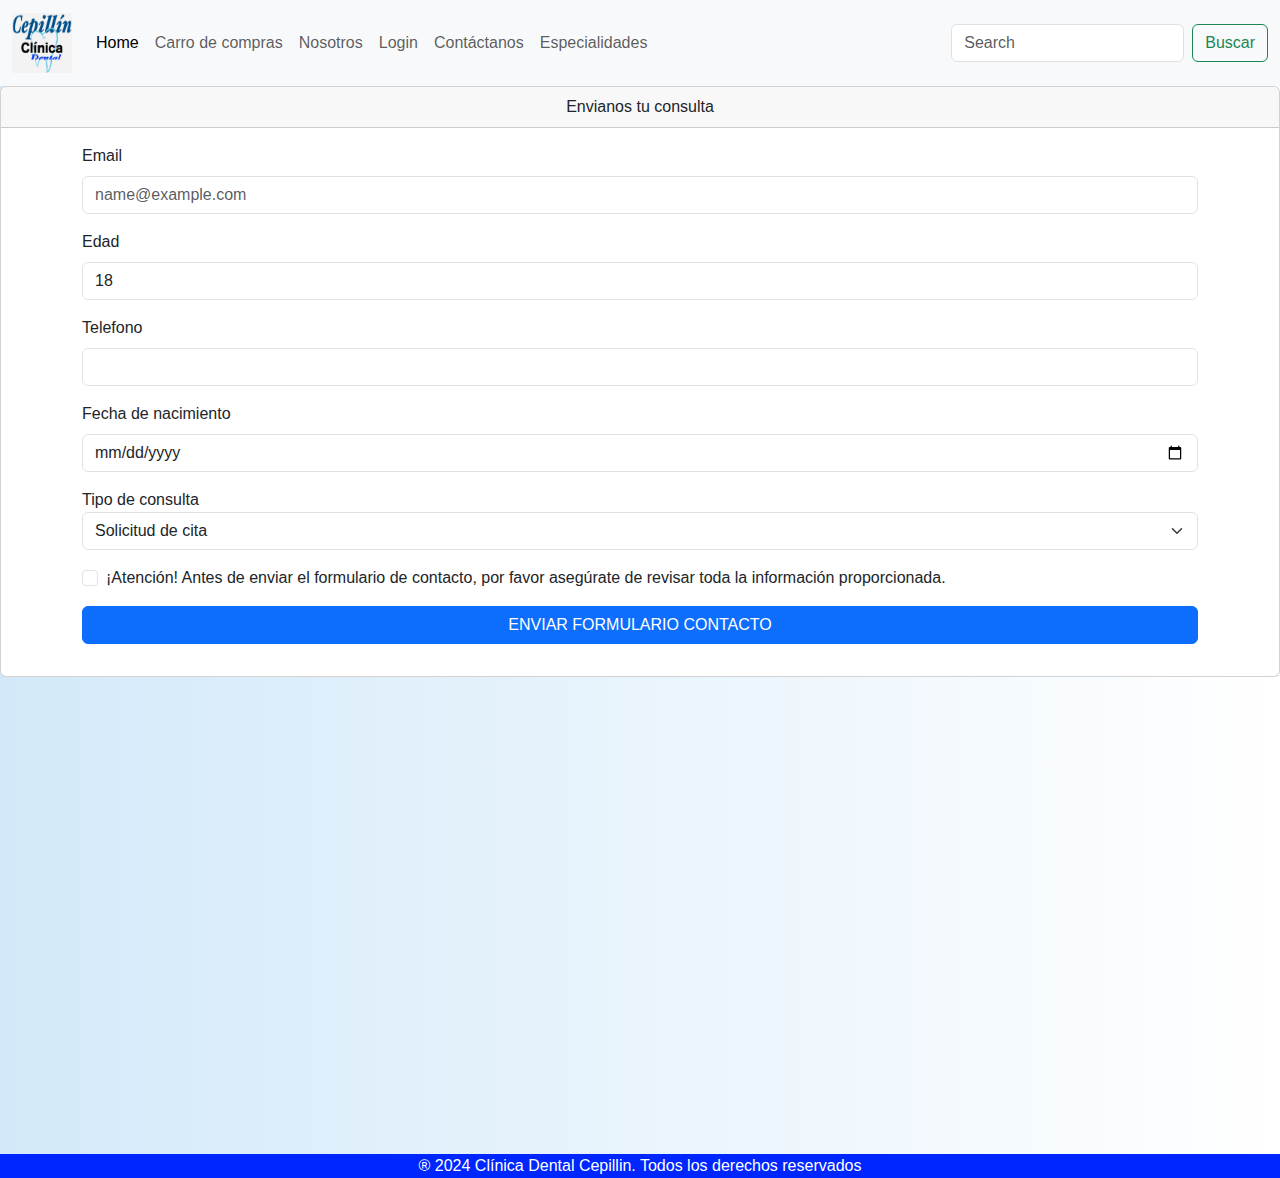
<file: contactanos.html>
<!DOCTYPE html>
<html lang="en">
<head>
    <meta charset="UTF-8">
    <meta name="viewport" content="width=device-width, initial-scale=1.0">
    <title>Contactanos</title>
    <link rel="stylesheet" href="">
    <link href="https://cdn.jsdelivr.net/npm/bootstrap@5.3.3/dist/css/bootstrap.min.css" rel="stylesheet" integrity="sha384-QWTKZyjpPEjISv5WaRU9OFeRpok6YctnYmDr5pNlyT2bRjXh0JMhjY6hW+ALEwIH" crossorigin="anonymous">
    <script src="https://cdn.jsdelivr.net/npm/bootstrap@5.3.3/dist/js/bootstrap.bundle.min.js" integrity="sha384-YvpcrYf0tY3lHB60NNkmXc5s9fDVZLESaAA55NDzOxhy9GkcIdslK1eN7N6jIeHz" crossorigin="anonymous"></script>
    <link rel="stylesheet" href="style.css">
    <style>
        .navbar-brand .navbar-logo {
            max-width: 60px; /* ajusta el ancho máximo de la imagen */
            height: 60px; /* mantiene la proporción de aspecto */
        }
    </style>
</head>
<body>
      <!-- la clase nav es la barra superior  -->

  <nav class="navbar navbar-expand-lg bg-body-tertiary"  >
    <div class="container-fluid">
      <a class="navbar-brand" href="#"><img class="navbar-logo" src="imagenes/Imagen LOgo copia.jpg" alt="Logo"></a>
      <button class="navbar-toggler" type="button" data-bs-toggle="collapse" data-bs-target="#navbarSupportedContent" aria-controls="navbarSupportedContent" aria-expanded="false" aria-label="Toggle navigation">
        <span class="navbar-toggler-icon"></span>
      </button>
      <div class="collapse navbar-collapse" id="navbarSupportedContent">
        <ul class="navbar-nav me-auto mb-2 mb-lg-0">
          <li class="nav-item">
            <a class="nav-link active" aria-current="page" href="index.html">Home</a>
          </li>
          <!--el siguiente li es el carrito-->

          <li class="nav-item">
            <a class="nav-link" data-bs-toggle="offcanvas" href="#offcanvasExample" role="button" aria-controls="offcanvasExample">Carro de compras </a>
          </li>
          <li class="nav-item">
            <a class="nav-link" href="nosotros.html">Nosotros</a>
          </li>
          <li class="nav-item" >
            <a class="nav-link" button type="button" class="btn btn-primary" data-bs-toggle="modal" data-bs-target="#exampleModal">Login</a>
          </li>
          <li class="nav-item">
            <li class="nav-item">
              <a class="nav-link" href="contactanos.html">Contáctanos</a>
          </li> 
          <li class="nav-item">
            <li class="nav-item">
              <a class="nav-link" href="especialidades.html">Especialidades</a>
          </li>
          
        </ul>
        <form class="d-flex" role="search">
          <input class="form-control me-2" type="search" placeholder="Search" aria-label="Search">
          <button class="btn btn-outline-success" type="submit">Buscar</button>
        </form>
      </div>
    </div>
  </nav>

  <!--FINAL DE LA NAV BAR PARA TODAS LAS VISTAS-->

    <div class="card">
        <div class="card-header">Envianos tu consulta</div>
        <div class="card-body">
            <!-- Le damos la case row, para que sea un contenedor -->
            <form action="https://kgames-serverless-api-delta.vercel.app/api/tester" method="post" class="container">
                <div class="mb-3">
                    <label for="email" class="form-label">Email</label>
                    <input type="email" required class="form-control" id="email" placeholder="name@example.com">
                </div>

                <div class="mb-3">
                    <label  class="form-label" for="edad">Edad</label>
                    <input class="form-control" type="number" name="edad" id="edad" value="18" min="17" max="999">
                </div>

                <div class="mb-3">
                    <label for="telefono" class="form-label">Telefono</label>
                    <input type="tel" name="telefono" id="telefono" class="form-control">
                </div>

                <div class="mb-3">
                    <label for="fecha" class="form-label">Fecha de nacimiento</label>
                    <input type="date" required name="fecha" id="fecha" class="form-control">
                </div>

                <div class="mb-3">
                    <label for="FORMULARIO">Tipo de consulta</label>
                    <select class="form-select" id="FORMULARIO" name="FORMULARIO" aria-label="BOX FORMULARIO">
                        <option selected>Solicitud de cita</option>
                        <option value="1">Solicitud de información sobre servicios</option>
                        <option value="2">Consulta sobre tratamientos específicos</option>
                        <option value="3">Solicitud de presupuesto</option>
                      </select>
                </div>

                <div class="form-check mb-3">
                    <input required class="form-check-input" type="checkbox" value="confirmed" name="check" id="check">
                    <label class="form-check-label" for="check">
                    ¡Atención! Antes de enviar el formulario de contacto, por favor asegúrate de revisar toda la información proporcionada.
                    </label>
                </div>

                <div class="mb-3">
                    <button type="submit" class="btn btn-primary w-100">ENVIAR FORMULARIO CONTACTO</button>
                </div>              

            </form>
        </div>
    </div>    
</div>

<!-- bloque carrito de compra  -->
  <div class="container-lg">
    <div class="offcanvas offcanvas-start" tabindex="-1" id="offcanvasExample" aria-labelledby="offcanvasExampleLabel">
        <div class="offcanvas-header">
          <h5 class="offcanvas-title" id="offcanvasExampleLabel">Carrito</h5>
          <button type="button" class="btn-close" data-bs-dismiss="offcanvas" aria-label="Close"></button>
        </div>
        <div class="offcanvas-body">
          <div>
            carro en mantencion
          </div>
          <div class="dropdown mt-3">
            <button class="btn btn-secondary dropdown-toggle" type="button" data-bs-toggle="dropdown">
              Confirmar
            </button>
            <ul class="dropdown-menu">
              <li><a class="dropdown-item" href="#">Action</a></li>
              <li><a class="dropdown-item" href="#">Another action</a></li>
              <li><a class="dropdown-item" href="#">Something else here</a></li>
            </ul>
          </div>
        </div>
      </div>
  </div>

   <!--bloque modal-->
  
   <div class="modal fade" id="exampleModal" tabindex="-1" aria-labelledby="exampleModalLabel" aria-hidden="true">
    <div class="modal-dialog">
      <div class="modal-content">
        <div class="modal-header">
         <h1 class="modal-title fs-5" id="exampleModalLabel">Usuario</h1>
         <button type="button" class="btn-close" data-bs-dismiss="modal" aria-label=></button>
        </div>
       <div class="modal-body">

        <!--el siguien form es para el formulario de correo y contraseña -->

          <form action="https://kgames-serverless-api-delta.vercel.app/api/tester" method="post" class="container">
            <div class="mb-3">
                <label for="email" class="form-label">Email</label>
               <input type="email" required class="form-control" id="email" placeholder="name@example.com">
           </div>

          
            <div class="mb-3">
               <label for="password" class="form-label">Contraseña</label>
               <input type="password" required minlength="6"  name="password" id="pass" class="form-control">
           </div>

        </div>
       <div class="modal-footer">
         <button type="button" class="btn btn-Fsecondary"F data-bs-dismiss="modal">Close</button>
         <button type="button" class="btn btn-primary">Save changes</button>
       </div>
     </div>
    </div>
    
  
  </div>

<!--PARTE DEL MAPA -->
<div class="cosas-mapa">
  <iframe
    src="https://www.google.com/maps/embed?pb=!1m18!1m12!1m3!1d13317.557562219345!2d-70.6755018128418!3d-33.43916029999998!2m3!1f0!2f0!3f0!3m2!1i1024!2i768!4f13.1!3m3!1m2!1s0x9662c59350e45d2f%3A0x85c58d65633fc4fb!2sPro%20Dental%20Santiago!5e0!3m2!1ses!2scl!4v1713580770583!5m2!1ses!2scl"
    width="600"
    height="450"
    style="border: 0"
    allowfullscreen=""
    loading="lazy"
    referrerpolicy="no-referrer-when-downgrade"
  ></iframe>
</div>
<!--FIJN DEL MAPA-->

<!--PIE DE PÁGINA EL TODOS LOS DERECHOS RESERVADOS-->

<div class="column">
  <div class="widget">
    <p class="texto-copy">
      <span
        >® 2024 Clínica Dental Cepillin. Todos los derechos reservados</span
      >
    </p>
  </div>
</div>

<!--FIN DE TODOS LOS DERECHOS -->
  
  

<!-- Script de Bootstrap JS al final del cuerpo -->
<script src="https://cdn.jsdelivr.net/npm/bootstrap@5.3.0/dist/js/bootstrap.bundle.min.js"></script>

</body>
</html>
</file>
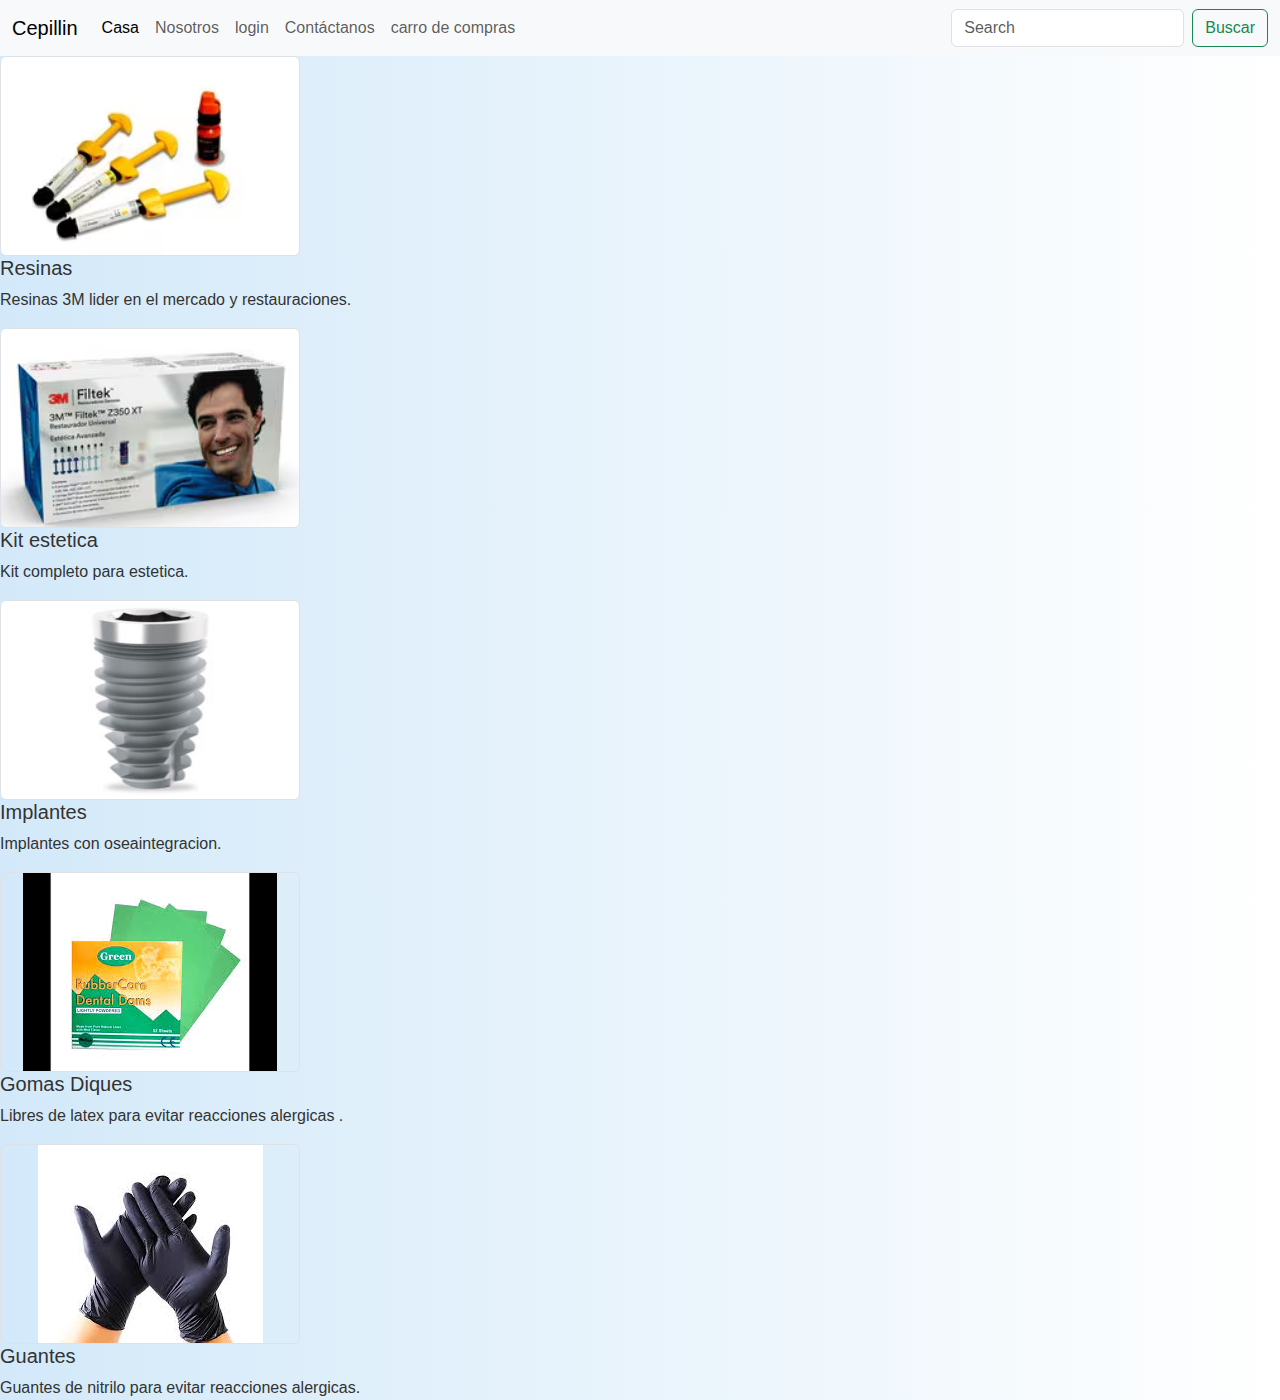
<file: insumos.html>
<!DOCTYPE html>
<html lang="eS">
<head>
    <meta charset="UTF-8">
    <meta name="viewport" content="width=device-width, initial-scale=1.0">
    <title>Document</title>
    <link href="https://cdn.jsdelivr.net/npm/bootstrap@5.3.3/dist/css/bootstrap.min.css" rel="stylesheet">
    <link rel="stylesheet" href="styleinsumos.css">
</head>
<body>







    <nav class="navbar navbar-expand-lg bg-body-tertiary ">
        <div class="container-fluid">
          <a class="navbar-brand" href="index.html">Cepillin</a>
          <button class="navbar-toggler" type="button" data-bs-toggle="collapse" data-bs-target="#navbarSupportedContent" aria-controls="navbarSupportedContent" aria-expanded="false" aria-label="Toggle navigation">
            <span class="navbar-toggler-icon"></span>
          </button>
          <div class="collapse navbar-collapse" id="navbarSupportedContent">
            <ul class="navbar-nav me-auto mb-2 mb-lg-0">
              <li class="nav-item">
                <a class="nav-link active" aria-current="page" href="index.html">Casa</a>
              </li>
              <li class="nav-item">
                <a class="nav-link" href="nosotros.html">Nosotros</a>
              </li>
              <li class="nav-item" >
                <a class="nav-link" button type="button" class="btn btn-primary" data-bs-toggle="modal" data-bs-target="#exampleModal">login</a>
              </li>
              <li class="nav-item">
                <li class="nav-item">
                  <a class="nav-link" href="contactanos.html">Contáctanos</a>
              </li>  
    
               <!--el siguiente li es el carrito-->
    
    
              <li class="nav-item">
                <a class="nav-link" data-bs-toggle="offcanvas" href="#offcanvasExample" role="button" aria-controls="offcanvasExample">carro de compras </a>
              </li>
            </ul>
            <form class="d-flex" role="search">
              <input class="form-control me-2" type="search" placeholder="Search" aria-label="Search">
              <button class="btn btn-outline-success" type="submit">Buscar</button>
            </form>
          </div>
        </div>
    </nav>











    <!--INSUMOS CON LOS QUE TRABAJA LA CLÍNICA -->

    <div class="image-container">
      <img src="materiales-clinica/resinas.avif" class="object-fit-contain border rounded" alt="...">
      <div class="image-text">
        <h5>Resinas</h5>
        <p>Resinas 3M lider en el mercado y restauraciones.</p>
      </div>
    </div>
    
    <div class="image-container">
      <img src="materiales-clinica/kit estetica.avif" class="object-fit-cover border rounded" alt="...">
      <div class="image-text">
        <h5>Kit estetica</h5>
        <p>Kit completo para estetica.</p>
      </div>
    </div>
    
    <div class="image-container">
      <img src="materiales-clinica/implante.webp" class="object-fit-fill border rounded" alt="...">
      <div class="image-text">
        <h5>Implantes</h5>
        <p>Implantes con oseaintegracion.</p>
      </div>
    </div>
    
    <div class="image-container">
      <img src="materiales-clinica/gomadique.jpg" class="object-fit-scale border rounded" alt="...">
      <div class="image-text">
        <h5>Gomas Diques</h5>
        <p>Libres de latex para evitar reacciones alergicas .</p>
      </div>
    </div>
    
    <div class="image-container">
      <img src="materiales-clinica/guantes.webp" class="object-fit-none border rounded" alt="...">
      <div class="image-text">
        <h5>Guantes</h5>
        <p>Guantes de nitrilo para evitar reacciones alergicas.</p>
      </div>
    </div>
  
    




  <!-- bloque carrito de compra  -->


  <div class="container-lg">
    <div class="offcanvas offcanvas-start" tabindex="-1" id="offcanvasExample" aria-labelledby="offcanvasExampleLabel">
        <div class="offcanvas-header">
          <h5 class="offcanvas-title" id="offcanvasExampleLabel">Carrito</h5>
          <button type="button" class="btn-close" data-bs-dismiss="offcanvas" aria-label="Close"></button>
        </div>
        <div class="offcanvas-body">
          <div>
            carro en mantencion
          </div>
          <div class="dropdown mt-3">
            <button class="btn btn-secondary dropdown-toggle" type="button" data-bs-toggle="dropdown">
              Confirmar
            </button>
            <ul class="dropdown-menu">
              <li><a class="dropdown-item" href="#">Action</a></li>
              <li><a class="dropdown-item" href="#">Another action</a></li>
              <li><a class="dropdown-item" href="#">Something else here</a></li>
            </ul>
          </div>
        </div>
      </div>
 </div>



  <!--bloque modal-->



  <div class="modal fade" id="exampleModal" tabindex="-1" aria-labelledby="exampleModalLabel" aria-hidden="true">
    <div class="modal-dialog">
      <div class="modal-content">
        <div class="modal-header">
         <h1 class="modal-title fs-5" id="exampleModalLabel">Usuario</h1>
         <button type="button" class="btn-close" data-bs-dismiss="modal" aria-label=></button>
        </div>
       <div class="modal-body">

        <!--el siguien form es para el formulario de correo y contraseña -->

        <form action="https://kgames-serverless-api-delta.vercel.app/api/tester" method="post" class="container">
          <div class="mb-3">
              <label for="email" class="form-label">Email</label>
              <input type="email" required class="form-control" id="email" placeholder="name@example.com">
          </div>

    
          <div class="mb-3">
              <label for="password" class="form-label">Contraseña</label>
              <input type="password" required minlength="6"  name="password" id="pass" class="form-control">
          </div>
      </form>        
  </div>
 <div class="modal-footer">
   <button type="button" class="btn btn-secondary" data-bs-dismiss="modal">Close</button>
   <button type="button" class="btn btn-primary">Save changes</button>
 </div>
</div>
</div>
</div>







<!-- Incluye el script de Bootstrap JS al final del cuerpo -->

<script src="https://cdn.jsdelivr.net/npm/bootstrap@5.3.3/dist/js/bootstrap.bundle.min.js"></script>
</body>
</html>
</file>
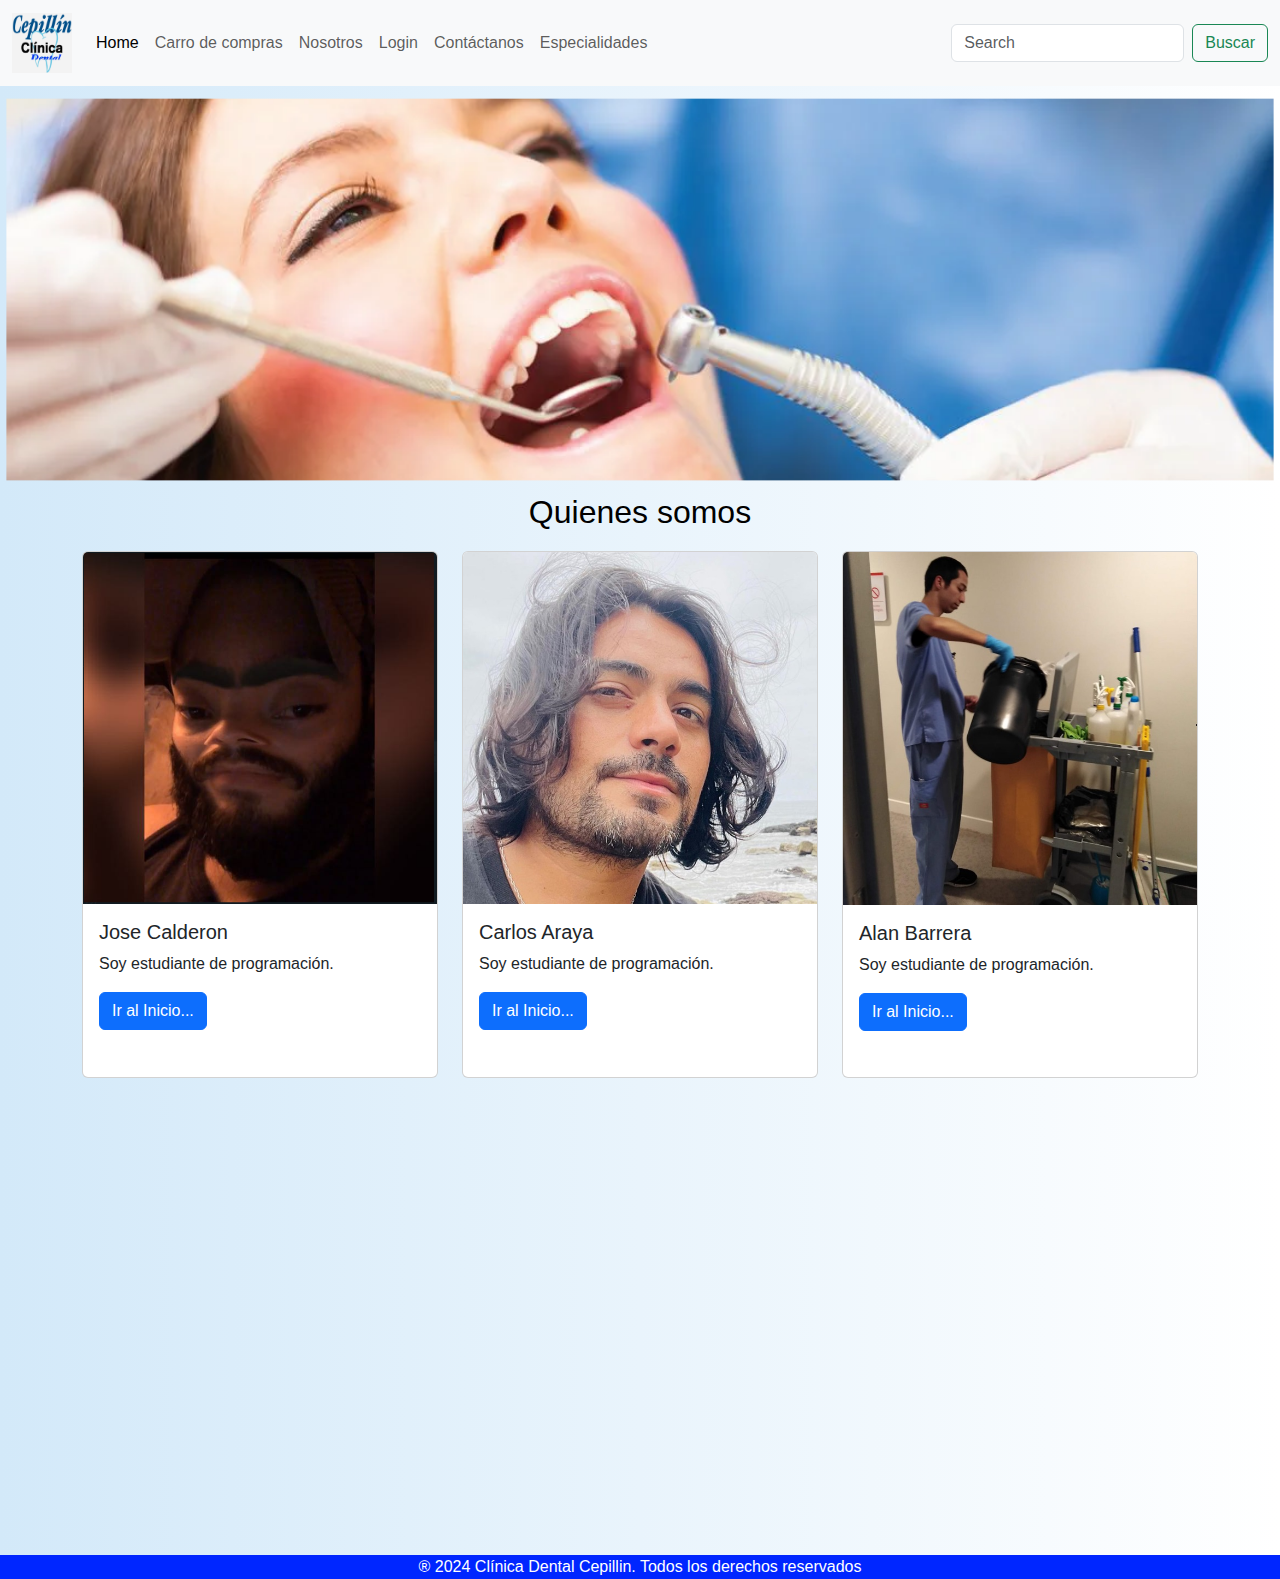
<file: nosotros.html>
<!DOCTYPE html>
<html lang="es">
<head>
  <meta charset="UTF-8">
  <meta name="viewport" content="width=device-width, initial-scale=1.0">
  <title>Nosotros</title>
  <link rel="stylesheet" href="stylenosotros.css">
  <link href="https://cdn.jsdelivr.net/npm/bootstrap@5.3.3/dist/css/bootstrap.min.css" rel="stylesheet" integrity="sha384-QWTKZyjpPEjISv5WaRU9OFeRpok6YctnYmDr5pNlyT2bRjXh0JMhjY6hW+ALEwIH" crossorigin="anonymous">
  <script src="https://cdn.jsdelivr.net/npm/bootstrap@5.3.3/dist/js/bootstrap.bundle.min.js" integrity="sha384-YvpcrYf0tY3lHB60NNkmXc5s9fDVZLESaAA55NDzOxhy9GkcIdslK1eN7N6jIeHz" crossorigin="anonymous"></script>
  <link rel="stylesheet" href="style.css">

</head>
<body>
    <!-- la clase nav es la barra superior  -->

    <nav class="navbar navbar-expand-lg bg-body-tertiary"  >
      <div class="container-fluid">
        <a class="navbar-brand" href="#"><img class="navbar-logo" src="imagenes/Imagen LOgo copia.jpg" alt="Logo"></a>
        <button class="navbar-toggler" type="button" data-bs-toggle="collapse" data-bs-target="#navbarSupportedContent" aria-controls="navbarSupportedContent" aria-expanded="false" aria-label="Toggle navigation">
          <span class="navbar-toggler-icon"></span>
        </button>
        <div class="collapse navbar-collapse" id="navbarSupportedContent">
          <ul class="navbar-nav me-auto mb-2 mb-lg-0">
            <li class="nav-item">
              <a class="nav-link active" aria-current="page" href="index.html">Home</a>
            </li>
            <!--el siguiente li es el carrito-->
  
            <li class="nav-item">
              <a class="nav-link" data-bs-toggle="offcanvas" href="#offcanvasExample" role="button" aria-controls="offcanvasExample">Carro de compras </a>
            </li>
            <li class="nav-item">
              <a class="nav-link" href="nosotros.html">Nosotros</a>
            </li>
            <li class="nav-item" >
              <a class="nav-link" button type="button" class="btn btn-primary" data-bs-toggle="modal" data-bs-target="#exampleModal">Login</a>
            </li>
            <li class="nav-item">
              <li class="nav-item">
                <a class="nav-link" href="contactanos.html">Contáctanos</a>
            </li> 
            <li class="nav-item">
              <li class="nav-item">
                <a class="nav-link" href="especialidades.html">Especialidades</a>
            </li>
            
          </ul>
          <form class="d-flex" role="search">
            <input class="form-control me-2" type="search" placeholder="Search" aria-label="Search">
            <button class="btn btn-outline-success" type="submit">Buscar</button>
          </form>
        </div>
      </div>
    </nav>
  
    <!--FINAL DE LA NAV BAR PARA TODAS LAS VISTAS-->


  <!-- Imagen --> 

  <div class="imagen-container">
    <img src="imagenes/Tratamiento-dental.png" alt="Imagen presentacion" class="imagen-presentacion">
  </div>





  <!-- bloque carrito de compra  -->
  <div class="container-lg">
    <div class="offcanvas offcanvas-start" tabindex="-1" id="offcanvasExample" aria-labelledby="offcanvasExampleLabel">
        <div class="offcanvas-header">
          <h5 class="offcanvas-title" id="offcanvasExampleLabel">Carrito</h5>
          <button type="button" class="btn-close" data-bs-dismiss="offcanvas" aria-label="Close"></button>
        </div>
        <div class="offcanvas-body">
          <div>
            carro en mantencion
          </div>
          <div class="dropdown mt-3">
            <button class="btn btn-secondary dropdown-toggle" type="button" data-bs-toggle="dropdown">
              Confirmar
            </button>
            <ul class="dropdown-menu">
              <li><a class="dropdown-item" href="#">Action</a></li>
              <li><a class="dropdown-item" href="#">Another action</a></li>
              <li><a class="dropdown-item" href="#">Something else here</a></li>
            </ul>
          </div>
        </div>
      </div>
  </div>
   <!--bloque modal-->
   <div class="modal fade" id="exampleModal" tabindex="-1" aria-labelledby="exampleModalLabel" aria-hidden="true">
    <div class="modal-dialog">
      <div class="modal-content">
        <div class="modal-header">
         <h1 class="modal-title fs-5" id="exampleModalLabel">Usuario</h1>
         <button type="button" class="btn-close" data-bs-dismiss="modal" aria-label=></button>
        </div>
       <div class="modal-body">

        <!--el siguien form es para el formulario de correo y contraseña -->

          <form action="https://kgames-serverless-api-delta.vercel.app/api/tester" method="post" class="container">
            <div class="mb-3">
                <label for="email" class="form-label">Email</label>
               <input type="email" required class="form-control" id="email" placeholder="name@example.com">
           </div>

          
            <div class="mb-3">
               <label for="password" class="form-label">Contraseña</label>
               <input type="password" required minlength="6"  name="password" id="pass" class="form-control">
           </div>

        </div>
       <div class="modal-footer">
         <button type="button" class="btn btn-secondary" data-bs-dismiss="modal">Close</button>
         <button type="button" class="btn btn-primary">Save changes</button>
       </div>
     </div>
    </div>
  </div>

  <!-- Encabezado -->

 <div class="somos">
  <h2 class="titulo">Quienes somos </h2>
 </div>
  
  <div class="container">
    <div class="row row-cols-1 row-cols-md-3 g-4">
      <!-- Card 1 -->
      <div class="col">
        <div class="card h-100">
          <img src="nosotros/Jose.png" class="card-img-top" alt="Jose">
          <div class="card-body">
            <h5 class="card-title">Jose Calderon</h5>
            <p class="card-text">Soy estudiante de programación.</p>
            <a href="index.html" class="btn btn-primary">Ir al Inicio...</a>
          </div>
        </div>
      </div>
      <!-- Card 2 -->
      <div class="col">
        <div class="card h-100">
          <img src="nosotros/Carlos.jpg" class="card-img-top" alt="Carlos">
          <div class="card-body">
            <h5 class="card-title">Carlos Araya</h5>
            <p class="card-text">Soy estudiante de programación.</p>
            <a href="index.html" class="btn btn-primary">Ir al Inicio...</a>
          </div>
        </div>
      </div>
      <!-- Card 3 -->
      <div class="col">
        <div class="card h-100">
          <img src="nosotros/Alan.jpeg" class="card-img-top" alt="Alan ">
          <div class="card-body">
            <h5 class="card-title">Alan Barrera</h5>
            <p class="card-text">Soy estudiante de programación.</p>
            <a href="index.html" class="btn btn-primary">Ir al Inicio...</a>
          </div>
        </div>
      </div>
    </div>
  </div>

<!--PARTE DEL MAPA -->
<div class="cosas-mapa">
    
  <iframe src="https://www.google.com/maps/embed?pb=!1m18!1m12!1m3!1d13317.557562219345!2d-70.6755018128418!3d-33.43916029999998!2m3!1f0!2f0!3f0!3m2!1i1024!2i768!4f13.1!3m3!1m2!1s0x9662c59350e45d2f%3A0x85c58d65633fc4fb!2sPro%20Dental%20Santiago!5e0!3m2!1ses!2scl!4v1713580770583!5m2!1ses!2scl" width="600" height="450" style="border:0;" allowfullscreen="" loading="lazy" referrerpolicy="no-referrer-when-downgrade"></iframe>
</div>
<!--FIJN DEL MAPA-->


<!--PIE DE PÁGINA EL TODOS LOS DERECHOS RESERVADOS-->

  <div class="column">
      <div class="widget">
        <p class="texto-copy"> <span>® 2024 Clínica Dental Cepillin. Todos los derechos reservados</span></p>
      </div>
  </div>

<!--FIN DE TODOS LOS DERECHOS -->



<!-- Script de Bootstrap JS al final del cuerpo -->
<script src="https://cdn.jsdelivr.net/npm/bootstrap@5.3.0/dist/js/bootstrap.bundle.min.js"></script>
</body>
</html>
</file>
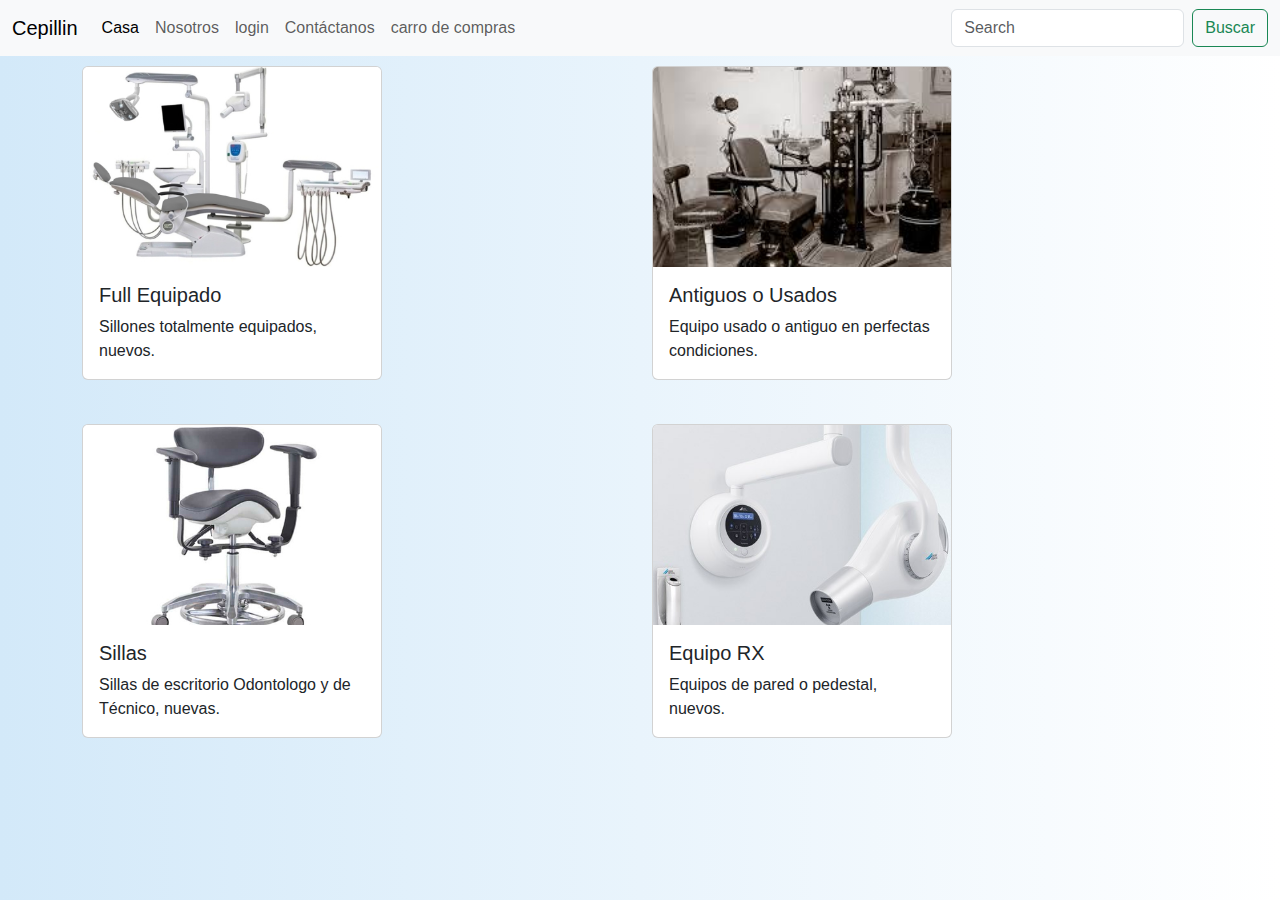
<file: sillones.html>
<!DOCTYPE html>
<html lang="es">

<!--EN CADA PÁGINA DONDE VA UN BOOTSTYRAP VA EL LINK CORRESPONDIENTE -->
<head>
    <meta charset="UTF-8">
    <meta name="viewport" content="width=device-width, initial-scale=1.0">
    <title>sillones</title>
    <link href="https://cdn.jsdelivr.net/npm/bootstrap@5.3.3/dist/css/bootstrap.min.css" rel="stylesheet">
    <link href="https://cdn.jsdelivr.net/npm/bootstrap@5.3.3/dist/css/bootstrap.min.css" rel="stylesheet">
    <link rel="stylesheet" href="stylesillones.css">
</head>
<body>
    <nav class="navbar navbar-expand-lg bg-body-tertiary ">
        <div class="container-fluid">
          <a class="navbar-brand" href="#">Cepillin</a>
          <button class="navbar-toggler" type="button" data-bs-toggle="collapse" data-bs-target="#navbarSupportedContent" aria-controls="navbarSupportedContent" aria-expanded="false" aria-label="Toggle navigation">
            <span class="navbar-toggler-icon"></span>
          </button>
          <div class="collapse navbar-collapse" id="navbarSupportedContent">
            <ul class="navbar-nav me-auto mb-2 mb-lg-0">
              <li class="nav-item">
                <a class="nav-link active" aria-current="page" href="index.html">Casa</a>
              </li>
              <li class="nav-item">
                <a class="nav-link" href="nosotros.html">Nosotros</a>
              </li>
              <li class="nav-item" >
                <a class="nav-link" button type="button" class="btn btn-primary" data-bs-toggle="modal" data-bs-target="#exampleModal">login</a>
              </li>
              <li class="nav-item">
                <li class="nav-item">
                  <a class="nav-link" href="contactanos.html">Contáctanos</a>
              </li>  
    
               <!--el siguiente li es el carrito-->
    
    
              <li class="nav-item">
                <a class="nav-link" data-bs-toggle="offcanvas" href="#offcanvasExample" role="button" aria-controls="offcanvasExample">carro de compras </a>
              </li>
            </ul>
            <form class="d-flex" role="search">
              <input class="form-control me-2" type="search" placeholder="Search" aria-label="Search">
              <button class="btn btn-outline-success" type="submit">Buscar</button>
            </form>
          </div>
        </div>
    </nav>




    <!-- bloque carrito de compra  -->


  <div class="container-lg">
    <div class="offcanvas offcanvas-start" tabindex="-1" id="offcanvasExample" aria-labelledby="offcanvasExampleLabel">
        <div class="offcanvas-header">
          <h5 class="offcanvas-title" id="offcanvasExampleLabel">Carrito</h5>
          <button type="button" class="btn-close" data-bs-dismiss="offcanvas" aria-label="Close"></button>
        </div>
        <div class="offcanvas-body">
          <div>
            carro en mantencion
          </div>
          <div class="dropdown mt-3">
            <button class="btn btn-secondary dropdown-toggle" type="button" data-bs-toggle="dropdown">
              Confirmar
            </button>
            <ul class="dropdown-menu">
              <li><a class="dropdown-item" href="#">Action</a></li>
              <li><a class="dropdown-item" href="#">Another action</a></li>
              <li><a class="dropdown-item" href="#">Something else here</a></li>
            </ul>
          </div>
        </div>
      </div>
 </div>
  


 
    <!--bloque modal-->



  <div class="modal fade" id="exampleModal" tabindex="-1" aria-labelledby="exampleModalLabel" aria-hidden="true">
    <div class="modal-dialog">
      <div class="modal-content">
        <div class="modal-header">
         <h1 class="modal-title fs-5" id="exampleModalLabel">Usuario</h1>
         <button type="button" class="btn-close" data-bs-dismiss="modal" aria-label=></button>
        </div>
       <div class="modal-body">

        <!--el siguien form es para el formulario de correo y contraseña -->

        <form action="https://kgames-serverless-api-delta.vercel.app/api/tester" method="post" class="container">
          <div class="mb-3">
              <label for="email" class="form-label">Email</label>
              <input type="email" required class="form-control" id="email" placeholder="name@example.com">
          </div>

    
          <div class="mb-3">
              <label for="password" class="form-label">Contraseña</label>
              <input type="password" required minlength="6"  name="password" id="pass" class="form-control">
          </div>
      </form>        
  </div>
 <div class="modal-footer">
   <button type="button" class="btn btn-secondary" data-bs-dismiss="modal">Close</button>
   <button type="button" class="btn btn-primary">Save changes</button>
 </div>
</div>
</div>
</div>
    


    <!--CARD CON LA VENTA DE LOS SILLONES-->
    


    <div class="container custom-container">
      <div class="row row-cols-1 row-cols-md-2 g-4">
        <div class="col">
          <div class="card">
            <img src="imagenes/sillon equipado.jpg" class="card-img-top" alt="...">
            <div class="card-body">
              <h5 class="card-title">Full Equipado</h5>
              <p class="card-text">Sillones totalmente equipados, nuevos.</p>
            </div>
          </div>
        </div>
        <div class="col">
          <div class="card">
            <img src="imagenes/sillon.antiguo.jpg" class="card-img-top" alt="...">
            <div class="card-body">
              <h5 class="card-title">Antiguos o Usados</h5>
              <p class="card-text">Equipo usado o antiguo en perfectas condiciones.</p>
            </div>
          </div>
        </div>
        <div class="col">
          <div class="card">
            <img src="imagenes/s23.jpg" class="card-img-top" alt="...">
            <div class="card-body">
              <h5 class="card-title">Sillas</h5>
              <p class="card-text">Sillas de escritorio Odontologo y de Técnico, nuevas.</p>
            </div>
          </div>
        </div>
        <div class="col">
          <div class="card">
            <img src="imagenes/rx1.jpg" class="card-img-top" alt="...">
            <div class="card-body">
              <h5 class="card-title">Equipo RX</h5>
              <p class="card-text">Equipos de pared o pedestal, nuevos.</p>
            </div>
          </div>
        </div>
      </div>
    </div>

    <!-- Script de Bootstrap JS al final del cuerpo -->
  <script src="https://cdn.jsdelivr.net/npm/bootstrap@5.3.0/dist/js/bootstrap.bundle.min.js"></script>
</body>
</html>
</file>
<file: style.css>
html,
body {
  
  background: linear-gradient(90deg, #d3e9f9, #fff);
  
  font-family: Arial, sans-serif;
  color: #333; 
  height: 100%; 
  margin: 0; 
  padding: 0; 

  font-size: 16px;
}
.navbar-brand .navbar-logo {
  max-width: 60px; 
  height: 60px; 
}

.containernosotros {
  top: 10px;
  position: relative;
  width: 90%; 
  max-width: 400px; 
  margin: auto; 
  padding: 10px;
  background-color: rgb(53, 149, 173);
  box-shadow: 0 0 10px rgba(0, 0, 0, 0.1);
  border-radius: 20px;
}

.recuadro img {
  max-width: 100%; 
  border-radius: 10px; 
  margin-bottom: 10px; 
}

.recuadro {
  background-color: #557ea7; 
  border: 2px solid #2a9776; 
  border-radius: 10px; 
  padding: 20px; 
  max-width: 400px; 
  margin: 20px auto; 
  text-align: center; 
}

#carouselExampleCaptions {
  padding: 20px; 
}

.carousel-inner {
  overflow: hidden; 
}



.carousel-item {
  text-align: center; 
}

/*LINEA DEL COPY*/
.column {
  width: 100%;
  background-color: #0026ff;


  height: auto;
  text-align: center;
}
.cosas-mapa iframe{
  width: 100%;
  margin-top: 20px;

}

.texto-copy{
  color: #fff;

}

.somos{
  color: #000000;
  text-align: center;
}
.card-header{

  text-align: center;
}

.carousel-item img {
  max-width: 100%; 
}

/* Alinear y centrar imágenes en dispositivos de escritorio */
@media (min-width: 768px) {
  .carousel-item img {
    display: block;
    margin: 0 auto; 
  }
}
@media (min-width: 768px) {
  .containernosotros {
    width: 50%; 
  }
}
</file>
<file: styleinsumos.css>
html, body {
    /* Establece el degradado como fondo para todo el documento */
    background: linear-gradient(90deg, #D3E9F9,#FFF);
    /* Añade otros estilos según sea necesario */
    font-family: Arial, sans-serif;
    color: #333; 
    height: 100%; 
    margin: 0; 
    padding: 0; 
    
    font-size: 16px;
    
}


img:hover {
    transform: scale(1.1); 
}

img {
    width: 300px; 
    height: 200px; 
}
  

img {
    width: 300px; 
    height: 200px; 
    object-fit: cover; 
}
</file>
<file: stylenosotros.css>
html, body {
    /* Establece el degradado como fondo para todo el documento */
    background: linear-gradient(90deg, #D3E9F9,#FFF);
    /* Añade otros estilos según sea necesario */
    font-family: Arial, sans-serif;
    color: #333; 
    height: 100%; 
    margin: 0; 
    padding: 0; 
    
    font-size: 16px;
    
}

.navbar-brand .navbar-logo {
    max-width: 60px; 
    height: 60px; 
}

/* Estilo para la imagen presentacion */

.imagen-container {
    width: 200%; 
    max-width: 90%; 
    margin: 30px auto; 
    padding: 50 50px; 
    
  

}
.imagen-presentacion {
    width: 100%; 
    display: block; 
    transform: scale(1.1); 
}
  
  
/* Estilo para la imagen presentacion */



img:hover {
    transform: scale(1.1); 
}

/* Estilo para el título "Quienes somos" */
.titulo {
    margin-bottom: 20px; 
    font-family: Arial, Helvetica, sans-serif;
    margin-left: 20px; 
    margin-right: 20px; 
    margin-bottom: 20px; 
}
  
/* Estilo para las CARDS */
.card {
    margin-bottom: 30px; 
}
.barra-color {
    height: 20px; 
    width: 100%; 
}  
.barra-1 {
    background-color: white; 
}  
.barra-2 {
    background-color: white; 
}
.barra-3 {
    background-color: white; 
}
</file>
<file: stylesillones.css>
html, body {
  /* Establece el degradado como fondo para todo el documento */
  background: linear-gradient(90deg, #D3E9F9,#FFF);
  /* Añade otros estilos según sea necesario */
  font-family: Arial, sans-serif;
  color: #333; 
  height: 100%; 
  margin: 0; 
  padding: 0; 
}



.card {
  max-width: 300px; 
  margin-bottom: 20px; 
}

.card-img-top {
  height: 200px; 
  object-fit: cover; 
}

.card-body {
  max-height: 150px; 
  overflow: hidden; 
}

img:hover {
  transform: scale(1.1); 
}


.custom-row {
  display: flex;
  justify-content: center;
  align-items: center;
  flex-wrap: wrap; 
  gap: 10px; 
  margin-top: 40px;
}

.custom-container {
  margin-top: 10px; 
}
</file>
